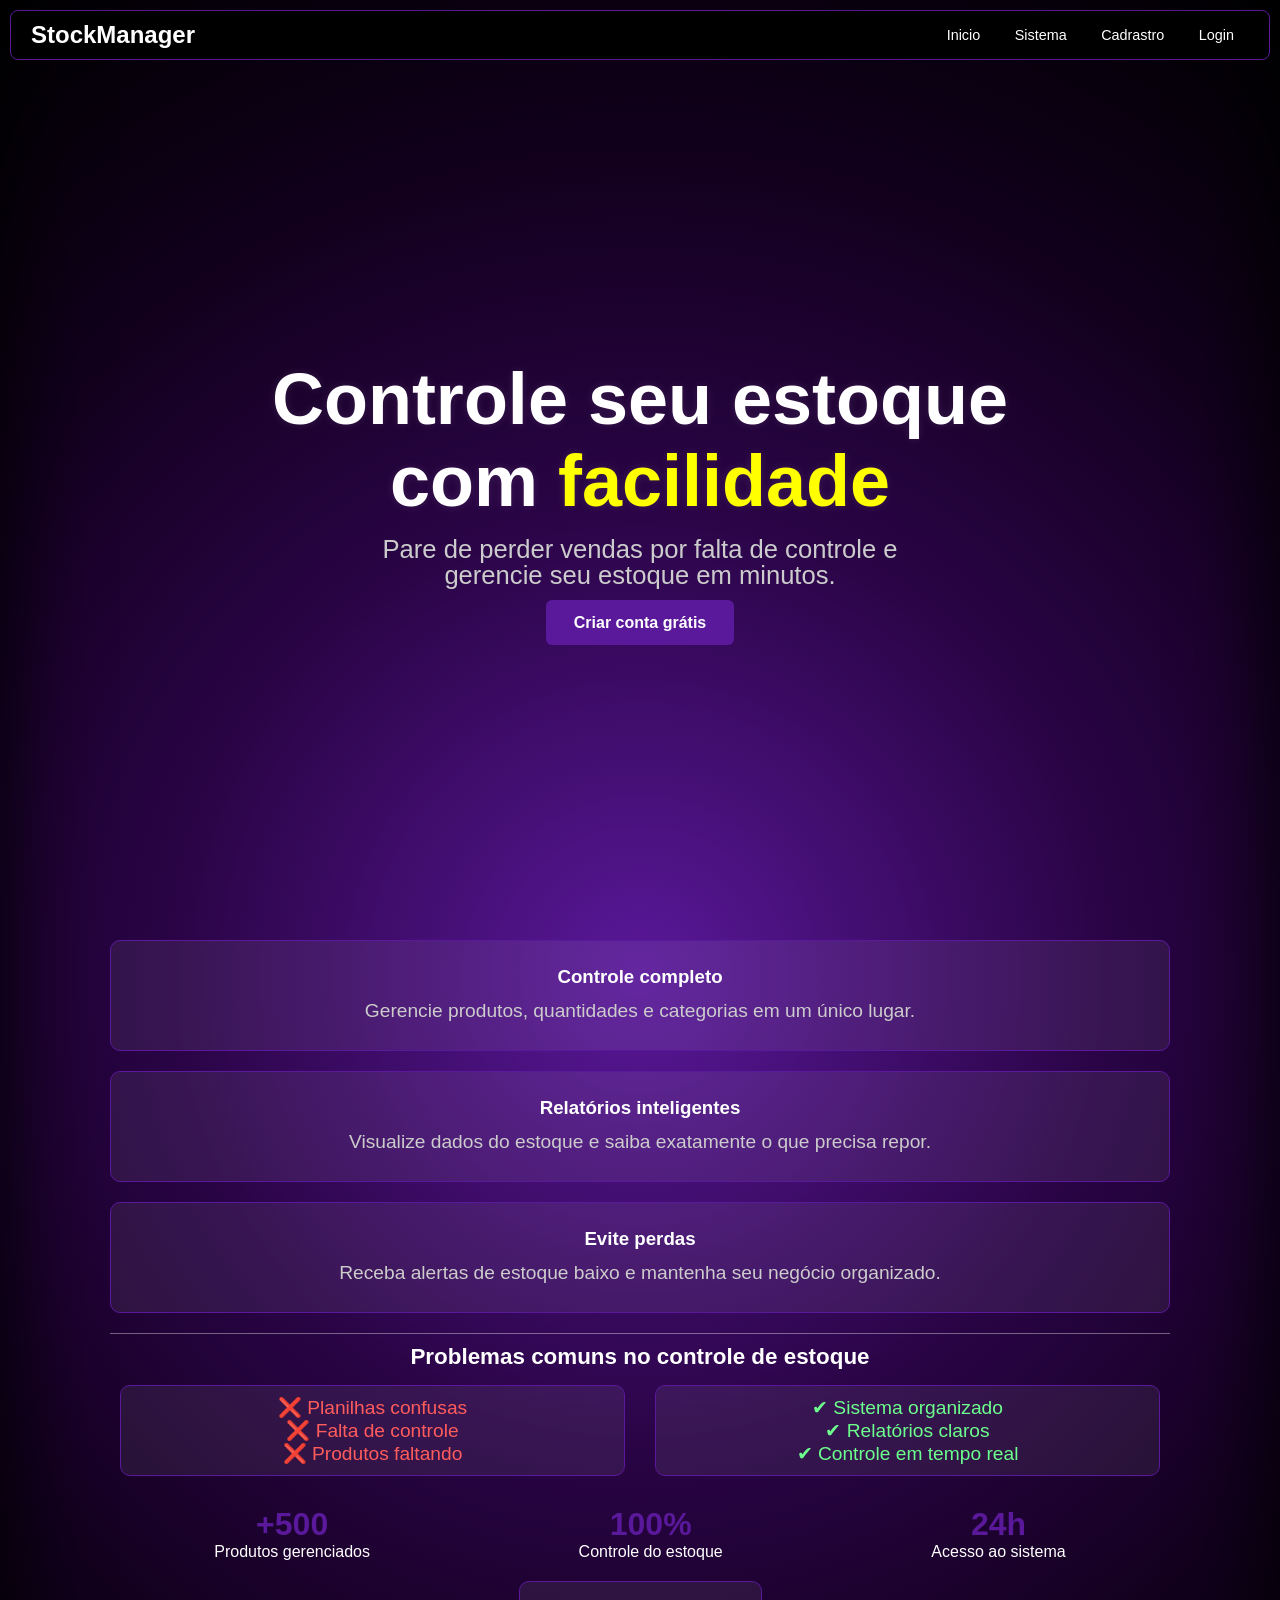
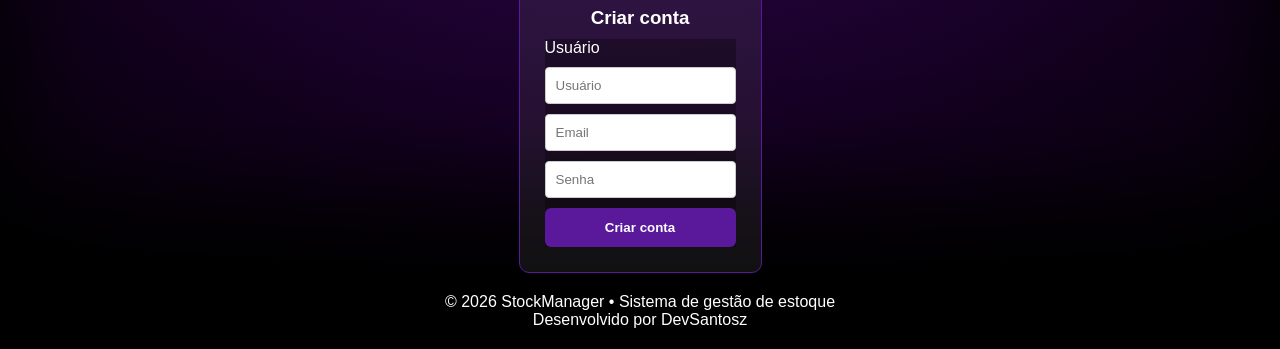
<file: index.html>
<!DOCTYPE html>
<html lang="pt-br">

<head>
<meta charset="UTF-8">
<meta name="description" content="Sistema simples para controle de estoque. Gerencie produtos, categorias e quantidades de forma rápida com o StockManager.">
<link rel="icon" href="src/static/sm.ico">
<link rel="stylesheet" href="src/style/landing.css">

<title>StockManager</title>
</head>
<body>
<header class="topbar">
    <h2>StockManager</h2>

    <div class="conta">
        <a href="#topbar">Inicio</a>
        <a href="#sistema">Sistema</a>
        <a href="#cadastro">Cadrastro</a>
        <a href="/login">Login</a>
    </div>
</header>
<main>
<!-- HERO -->
    <section class="hero">
        <div class="container">
            <h1>
                Controle seu estoque com <span>facilidade</span>
            </h1>
            <p class="subtitle">
                Pare de perder vendas por falta de controle e gerencie seu  estoque em minutos.
            </p>
            <div class="cta">
                <a href="#cadastro">
                    Criar conta grátis
                </a>
            </div>
        </div>
    </section>
    </section>
<!-- FEATURES -->
    <section class="features" id="sistema">

        <div class="card">
            <h3>Controle completo</h3>
            <p>
                Gerencie produtos, quantidades e categorias em um único lugar.
            </p>
        </div>

        <div class="card">
            <h3>Relatórios inteligentes</h3>
            <p>
                Visualize dados do estoque e saiba exatamente o que precisa repor.
            </p>
        </div>

        <div class="card">
            <h3>Evite perdas</h3>
            <p>
                Receba alertas de estoque baixo e mantenha seu negócio organizado.
            </p>
        </div>

    </section>

    <section class="problema">

    <h2>Problemas comuns no controle de estoque</h2>

        <div class="grid-problema" >

            <div id="bad" class="card-p">
                <p>❌ Planilhas confusas</p>
                <p>❌ Falta de controle</p>
                <p>❌ Produtos faltando</p>
            </div>

            <div id="good" class="card-p">
                <p>✔ Sistema organizado</p>
                <p>✔ Relatórios claros</p>
                <p>✔ Controle em tempo real</p>
            </div>

        </div>

    </section>

    <!-- ESTATISTICAS -->

    <section class="stats">
        <div>
            <h3>
                +500
            </h3>
            <p>
                Produtos gerenciados
            </p>
        </div>

        <div>

            <h3>
                100%
            </h3>
            <p>
                Controle do estoque
            </p>
        </div>
        <div>
            <h3>
                24h
            </h3>
            <p>
                Acesso ao sistema
            </p>
        </div>
    </section>
<!-- CADASTRO -->
    <section class="card cadastro" id="cadastro">

        <h3>Criar conta</h3>

        <form action="/register" method="post">

            <label for="username">Usuário</label>

            <input id="username" type="text" name="username" placeholder="Usuário" required>

            <input type="email" name="email" placeholder="Email" required>

            <input type="password" name="password" placeholder="Senha" required>

            <button type="submit">Criar conta</button>

        </form>
    </section>
</main>
<footer>

        <p>
            © 2026 StockManager • Sistema de gestão de estoque
        </p>

        <p>
            Desenvolvido por 
            <a href="https://github.com/Devsantosz" target="_blank">
            DevSantosz
            </a>
        </p>

</footer>
</body>
</html>
</file>
<file: src/style/landing.css>
@charset "UTF-8";

:root{
    --color01:#5a189a;
}

* {
    margin: 0;
    padding: 0;
    box-sizing: border-box;
    font-family: Arial, Helvetica, sans-serif;
}

body {
    background:
    radial-gradient(
        circle at center,
        var(--color01) 0%,
        #2a0446 40%,
        #12001d 70%,
        #000000 100%
    );

    color: white;
    box-shadow: inset 0px -150px 100px black;

    animation: brilho 2s infinite ease-in-out;
}

@keyframes brilho{

    0%{
        background:
        radial-gradient(
            circle at center,
            var(--color01) 0%,
            #2a0446 40%,
            #12001d 70%,
            #000000 100%
        );
    }

    50%{
        background:
        radial-gradient(
            circle at center,
            var(--color01) 5%,
            #2a0446 40%,
            #12001d 70%,
            #000000 100%
        );
    }

    100%{
        background:
        radial-gradient(
            circle at center,
            var(--color01) 0%,
            #2a0446 40%,
            #12001d 70%,
            #000000 100%
        );
    }
}

/* ===== TOPO ===== */

.topbar {
    display: flex;
    justify-content: space-between;
    align-items: center;

    padding: 10px 20px;
    margin: 10px;

    background-color: #000;
    border: 1px solid var(--color01);
    border-radius: 8px;
}


.conta a {
    color: white;
    text-decoration: none;
    font-size: 0.9em;

    padding: 2px ;
    border-radius: 4px;

    transition: all 0.25s ease;
}

.conta a:hover {
    background-color: var(--color01);
    transform: translateY(-2px);
    box-shadow: 0 0 10px var(--color01);
}

/* ===== LAYOUT ===== */

main {
  
    max-width: 1100px;
    min-height: calc(100vh - 125px);
    margin: auto;

    display: grid;
    grid-template-columns: auto 1fr auto;
    gap: 20px;

}

/* ===== HERO ===== */

.hero {
    grid-column: 2 / 3;
    text-align: center;
    
    align-content: center;
    padding: 30px;
    height: calc(100vh - 50px);


}

.hero h1 {
    text-shadow: 0px 0px 10px rgba(255, 255, 255, 0.103);
    margin: auto;
    width: 90%;
    font-size: 4.5rem;
    margin-bottom: 15px;
}

.hero h1 span {
    color: yellow;
}

.hero p {
    color: #ccc;
    max-width: 600px;
    margin: auto;
    line-height: 1;
    font-size: 1.6em;
}

.cta {
    margin-top: 25px;
}

.cta a {
    background: var(--color01);
    padding: 14px 28px;
    border-radius: 6px;
    text-decoration: none;
    color: white;
    font-weight: bold;
    transition: 0.2s;
}

.cta a:hover {
    transform: translateY(-2px);
}

/* ===== FEATURES ===== */

.features {
    grid-column: 2 / 3;
    display: grid;
    gap: 20px;
}

/* PROBLEMA */

.problema{
    grid-column: 2 ;
    border-top: 1px solid rgba(255, 255, 255, 0.377);
    padding: 10px;
}

.problema h2{
    font-size: 1.4rem;
    margin-bottom: 15px;
    text-align: center;
}

.grid-problema {
    text-align: end;
    display: grid;
    grid-template-columns: 1fr 1fr;
    gap: 30px;
}

.card-p{
    background-color: rgba(255, 255, 255, 0.068);
    border: 1px solid #5a189a;
    padding: 10px;
    border-radius: 10px;
    text-align: center;
}

.card-p p{
    font-size: 1.2em;
}


#bad {
    color: #ff5c5c;

}

#good {
    color: #6cff8d;
}

/* STATS */

.stats {
    grid-column: 2;
    display: flex;
    justify-content: space-around;
    text-align: center;
}

.stats h3 {
    font-size: 2rem;
    color: #5a189a;
}

/* ===== CARD ===== */

.card {
    background-color: rgba(255, 255, 255, 0.068);
    border: 1px solid #5a189a;
    padding: 25px;
    border-radius: 10px;
}

.card h3 {
    text-align: center;
    margin-bottom: 10px;
}

.card p {
    font-size: 1.2em;
    text-align: justify;
    color: #ccc;
    text-align: center;
    line-height: 1.4;
}

/* ===== CADASTRO ===== */

.cadastro {
    grid-column: 2 / 3;
    max-width: 400px;
    margin: auto;
}

.cadastro form {
    background: #07000859;
    display: flex;
    flex-direction: column;
    gap: 10px;
}

input {
    padding: 10px;
    border-radius: 4px;
    border: 1px solid #ccc;
}

button {
    background: #5a189a;
    color: white;
    border: none;
    padding: 12px;
    border-radius: 6px;
    cursor: pointer;
    font-weight: bold;
}

button:hover {
    filter: brightness(0.9);
}

/* ===== FOOTER ===== */

footer {
    display: block;
    padding: 20px;
    text-align: center;
    font-size: 1em;
    background: #000;
}

footer a {
    color: white;
    text-decoration: none;
}

footer a:hover {
    color: #5a189a;
}

/* ===== RESPONSIVO ===== */

@media (min-width: 768px) {
    .conta a{
        padding: 15px;
    }
}
</file>
